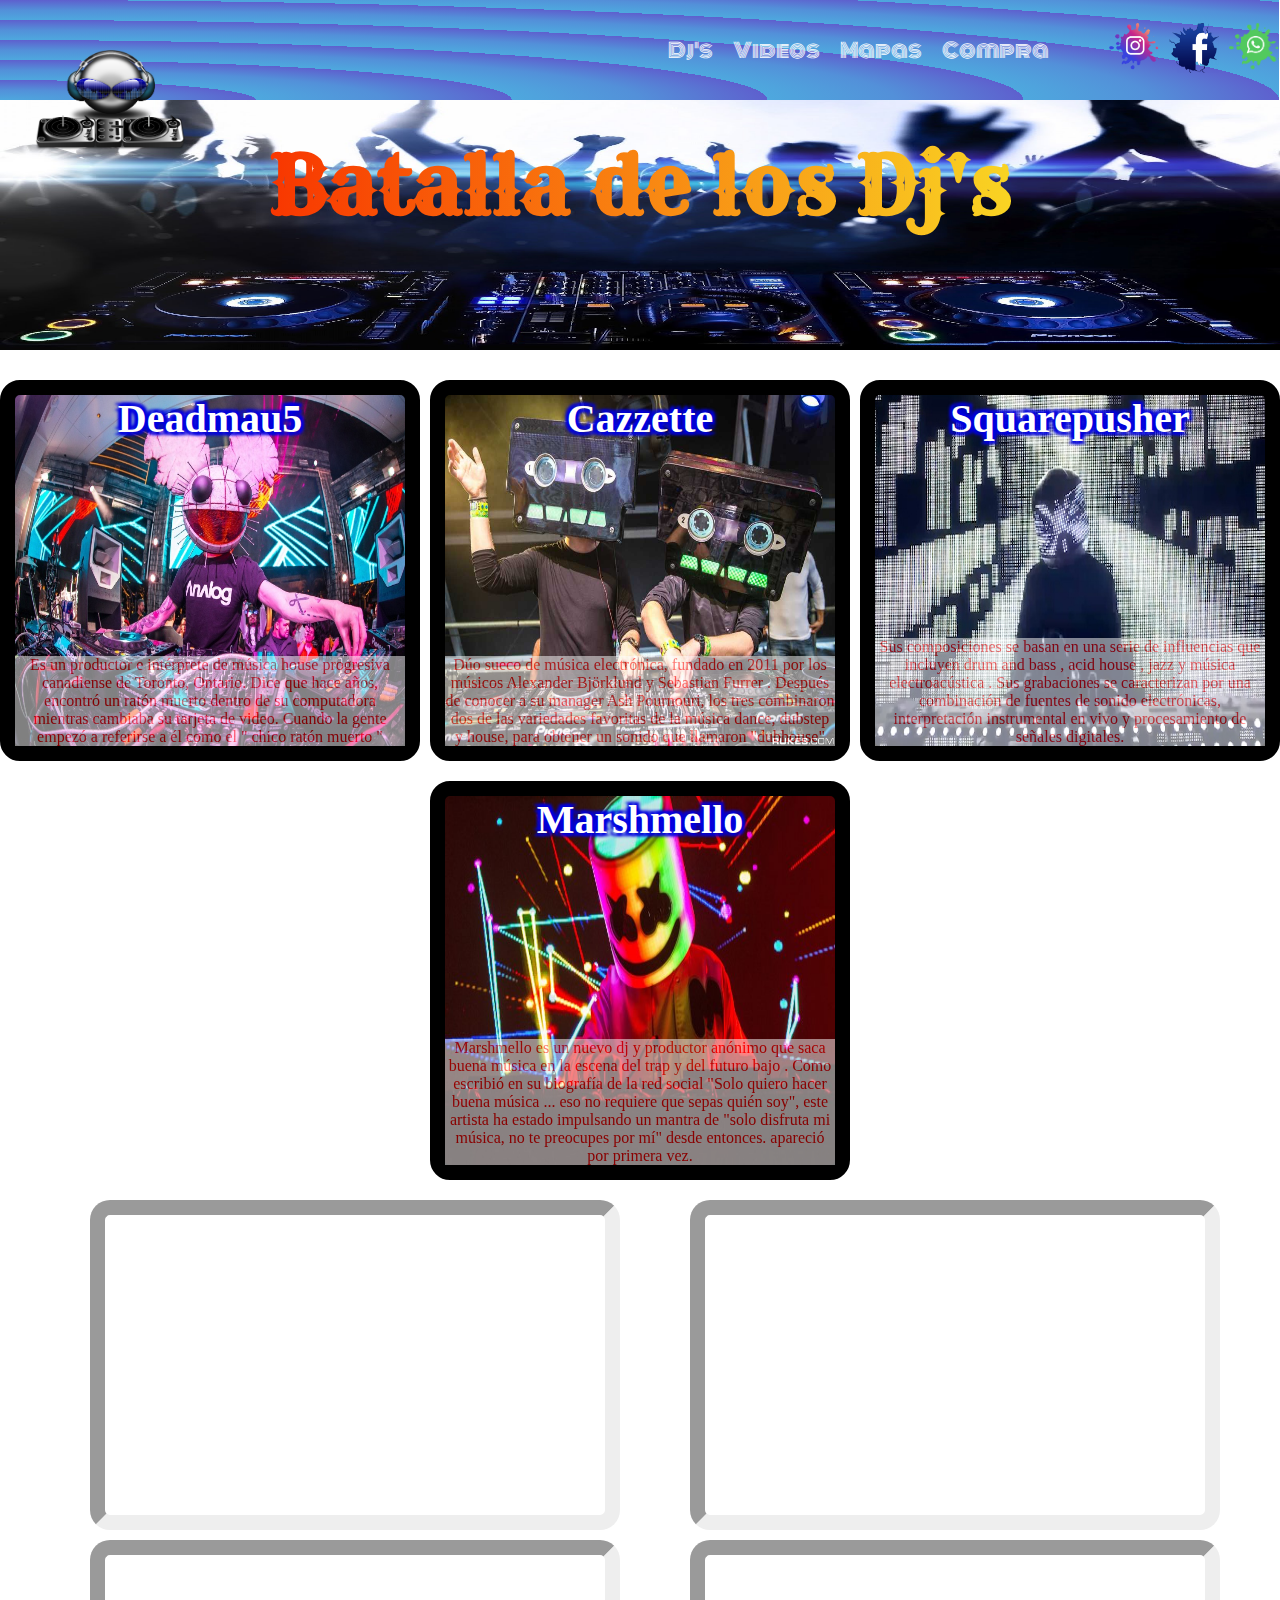
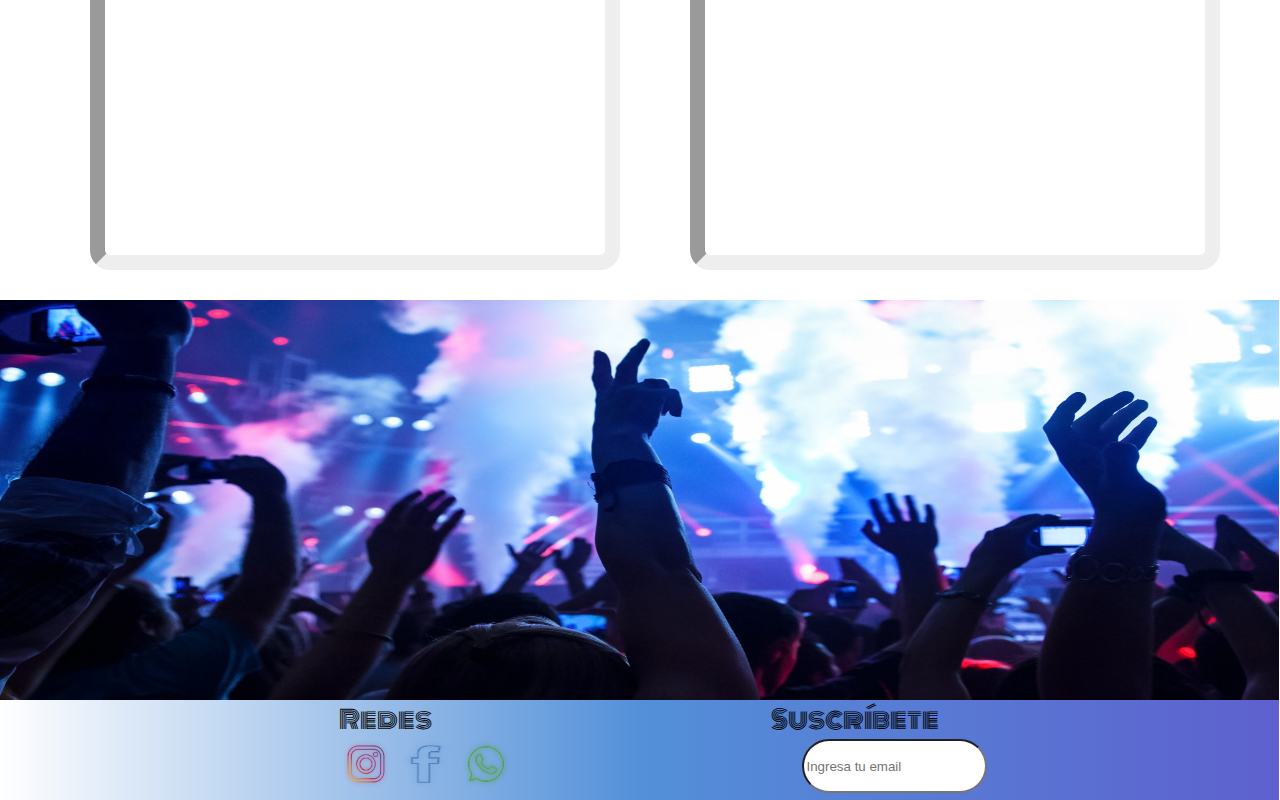
<file: index.html>
<html lang="en">

<head>
    <meta charset="UTF-8">
    <meta name="viewport" content="width=device-width, initial-scale=1.0">
    <title>Batalladj</title>
    <link rel="stylesheet" href="style.css">
    <link href="https://fonts.googleapis.com/css2?family=Monoton&display=swap" rel="stylesheet">
    <link href="https://fonts.googleapis.com/css2?family=Rye&display=swap" rel="stylesheet">
</head>

<body>
    <header class="menu">
        <nav class="barranavegacion">
            <ul class="opcionesNavegacion">

                <li><a href="#losdj">Dj's</a></li>
                <li><a href="#galeriadevideos">Videos</a></li>
                <li><a href="#mapa">Mapas</a></li>
                <li><a href="compra.html">Compra</a></li>
            </ul>
            <ul class="redesSociales">
                <li><a href="https://www.instagram.com">
                        <img src="src/logoinstagram.png" alt="" class="logoredsocial">
                    </a></li>
                <li><a href="https://www.facebook.com">
                        <img src="src/logoface.png" alt="" class="logoredsocial">
                    </a></li>
                <li><a href="https://www.whatsapp.com">
                        <img src="src/logowhatsapp.png" alt="" class="logoredsocial">
                    </a></li>
            </ul>
        </nav>


    </header>
    <div class="portada">
        <h1>Batalla de los Dj's</h1>
    </div>
    <section class="fondoanimado">
        <div class="losdj" id="losdj">
            <div class="dj col-1 row-1" id="dj1">
                <h1>Deadmau5 </h1>
                <p>Es un productor e intérprete de música house progresiva canadiense de Toronto, Ontario.
                    Dice que hace años, encontró un ratón muerto dentro de su computadora mientras cambiaba su tarjeta
                    de video. Cuando la gente empezó a referirse a él como el " chico ratón muerto "</p>
            </div>
            <div class="dj col-1 row-1" id="dj2">
                <h1>
                    Cazzette
                </h1>
                <p>
                    Dúo sueco de música electrónica, fundado en 2011 por los músicos Alexander Björklund y Sebastian
                    Furrer . Después de conocer a su manager Ash Pournouri, los tres combinaron dos de las variedades
                    favoritas de la música dance, dubstep y house, para obtener un sonido que llamaron "dubhouse"
                </p>
            </div>
            <div class="dj col-1 row-1" id="dj3">
                <h1>
                    Squarepusher

                </h1>
                <p>
                    Sus composiciones se basan en una serie de influencias que incluyen drum and bass , acid house ,
                    jazz y música electroacústica . Sus grabaciones se caracterizan por una combinación de fuentes de
                    sonido electrónicas, interpretación instrumental en vivo y procesamiento de señales digitales.
                </p>
            </div>
            <div class="dj col-1 row-1" id="dj4">
                <h1>
                    Marshmello
                </h1>
                <p>
                    Marshmello es un nuevo dj y productor anónimo que saca buena música en la escena del trap y del
                    futuro bajo . Como escribió en su biografía de la red social "Solo quiero hacer buena música ... eso
                    no requiere que sepas quién soy", este artista ha estado impulsando un mantra de "solo disfruta mi
                    música, no te preocupes por mí" desde entonces. apareció por primera vez.
                </p>
            </div>
        </div>

        <div class="galeriadevideos" id="galeriadevideos">
            <div>
                <iframe class="videos" id="videodj1" src="https://www.youtube.com/embed/YnwfTHpnGLY" frameborder="0"
                    allow="accelerometer; autoplay; encrypted-media; gyroscope; picture-in-picture"
                    allowfullscreen></iframe> </div>
            <div>
                <iframe class="videos" id="videodj2" src="https://www.youtube.com/embed/mp-IZEFqrG0" frameborder="0"
                    allow="accelerometer; autoplay; encrypted-media; gyroscope; picture-in-picture"
                    allowfullscreen></iframe>
            </div>
            <div><iframe class="videos" id="videodj3" src="https://www.youtube.com/embed/XvLAKrVbCBM" frameborder="0"
                    allow="accelerometer; autoplay; encrypted-media; gyroscope; picture-in-picture"
                    allowfullscreen></iframe></div>

            <div><iframe class="videos" id="videodj4" src="https://www.youtube.com/embed/JePnQ1gSagc" frameborder="0"
                    allow="accelerometer; autoplay; encrypted-media; gyroscope; picture-in-picture"
                    allowfullscreen></iframe></div>
        </div>
    </section>
    <section class="mapa" id="mapa">
        <iframe class="goolgemaps"
            src="https://www.google.com/maps/embed?pb=!1m18!1m12!1m3!1d3723.14726876307!2d-59.86385889366215!3d-34.97182496761054!2m3!1f0!2f0!3f0!3m2!1i1024!2i768!4f13.1!3m3!1m2!1s0x95bea04002b4c153%3A0xc72a0341d629b7ab!2sLa%20Rica!5e0!3m2!1ses-419!2sar!4v1598103461657!5m2!1ses-419!2sar"
            frameborder="0" style="border:0;" allowfullscreen="" aria-hidden="false" tabindex="0"></iframe>
    </section>

    <footer class="contacto">
        <div id="texto">
            <p>Redes</p>
            <p> Suscríbete</p>
        </div>

        <div class="iconoeinput">
            <ul class="iconos">
                <li><a href="https://www.instagram.com">
                        <img src="src/iconoinsta.png" alt="" class="logoredsocial">
                    </a></li>
                <li><a href="https://www.facebook.com">
                        <img src="src/iconoface.png" alt="" class="logoredsocial">
                    </a></li>
                <li><a href="https://www.whatsapp.com">
                        <img src="src/iconowhatsapp.png" alt="" class="logoredsocial">
                    </a></li>
            </ul>
            <input type="text" placeholder="Ingresa tu email">
        </div>
    </footer>

    <img class="logo" src="src/logo.png" alt="">



</body>

</html>
</file>
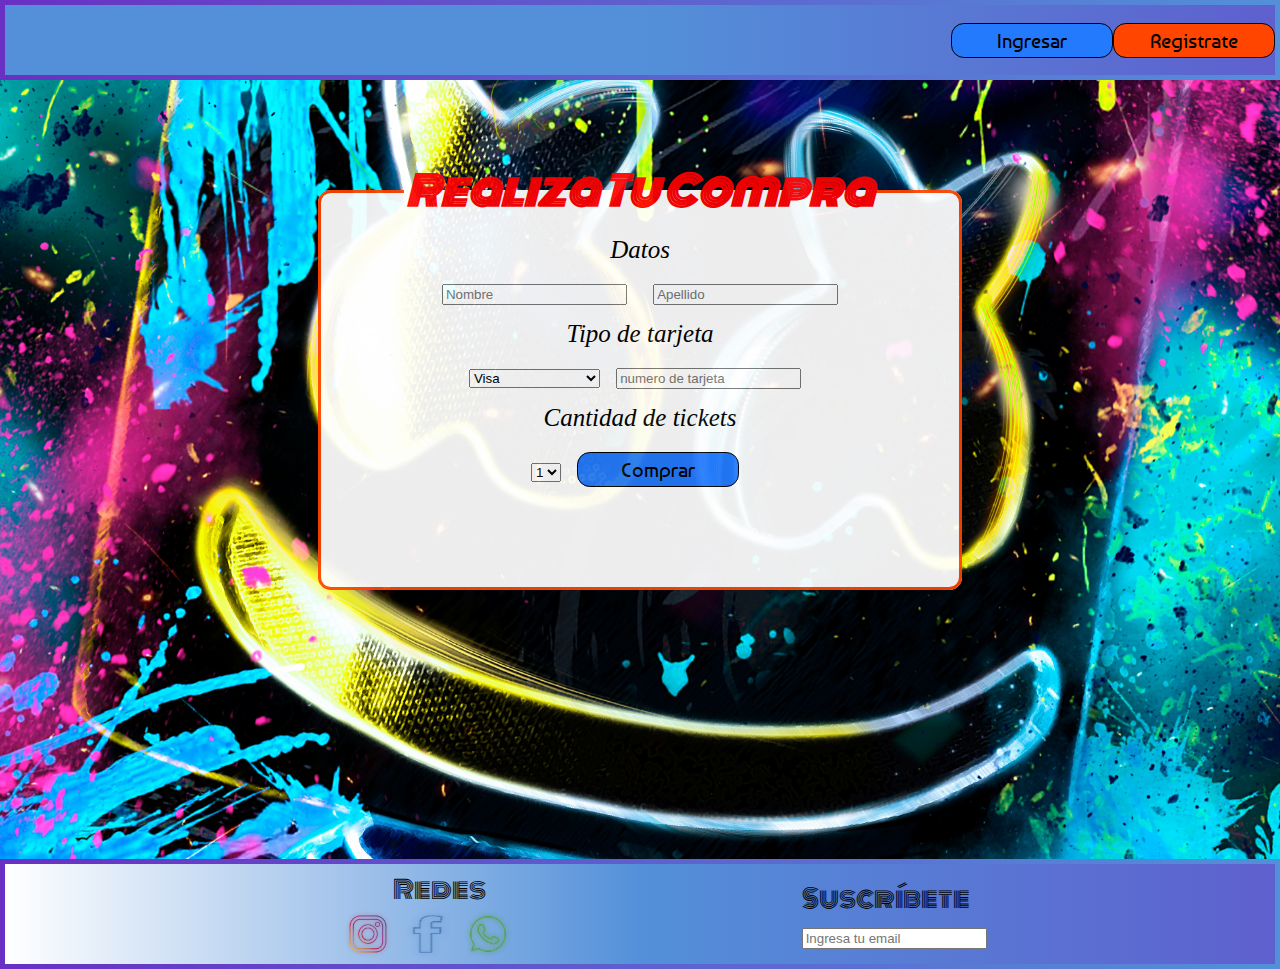
<file: compra.html>
<!DOCTYPE html>
<html lang="en">

<head>
    <meta charset="UTF-8">
    <meta name="viewport" content="width=device-width, initial-scale=1.0">
    <title>Compra</title>
    <link rel="stylesheet" href="compra.css">
    <link href="https://fonts.googleapis.com/css2?family=Lemonada:wght@500&family=Monoton&display=swap"
        rel="stylesheet">
    <link href="https://fonts.googleapis.com/css2?family=Baumans&family=Vollkorn:ital,wght@1,800&display=swap"
        rel="stylesheet">
</head>

<body>
    <header class="menu">
        <button id="botonIngreso">
            Ingresar
        </button>
        <button id="botonRegistrar">
            Registrate
        </button>
    </header>
    <div class="fondodepagina">
        <fieldset class="fordodeinicio">
            <legend>
                <h3>Realiza Tu Compra</h3>
            </legend>
            <div class="bloque">
                <form class="fomulario" action="">
                    <p class="Titulos">Datos</p>
                    <input type="text" placeholder="Nombre">
                    <input type="text" placeholder="Apellido">
                    <p class="Titulos">Tipo de tarjeta</p>
                    <select name="menu">
                        <option value="1">Visa</option>
                        <option value="2">MasterCard</option>
                        <option value="3">American Express</option>
                    </select>
                    <input type="number" placeholder="numero de tarjeta">
                    <p class="Titulos">Cantidad de tickets</p>
                    <select name="menu">
                        <option value="1">1</option>
                        <option value="2">2</option>
                        <option value="3">3</option>
                    </select>
                    <button id="botonCompra">
                        <p>Comprar</p>
                    </button>
                </form>

            </div>
        </fieldset>
    </div>
    <footer class="contacto">
        <div id="redes">
            <p>Redes</p>
                <ul>
                    <li><a href="https://www.instagram.com">
                            <img src="src/iconoinsta.png" alt="" class="logoredsocial">
                        </a></li>
                    <li><a href="https://www.facebook.com">
                            <img src="src/iconoface.png" alt="" class="logoredsocial">
                        </a></li>
                    <li><a href="https://www.whatsapp.com">
                            <img src="src/iconowhatsapp.png" alt="" class="logoredsocial">
                        </a></li>
                </ul>
        </div>

        <div id="newsletter">
            <p> Suscríbete</p>
            <input type="text" placeholder="Ingresa tu email">
        </div>
    </footer>

</body>

</html>
</file>
<file: style.css>
* {
    margin: 0;
}

.menu {
    width: 99.9%;
    height: 100px;
    display: flex;
    justify-content: flex-end;
    position: relative;
    align-items: center;
    /* border: 5px solid transparent;
    border-image: linear-gradient(to right, #5390d9 0%, #6930c3 100%) 1; */
    background-image: repeating-radial-gradient(ellipse farthest-side at left bottom, #4ea8de 0%, #5390d9 10%, #5e60ce 20%);
    margin: 0;
}

.menu nav {
    display: flex;
}

.logo {
    width: 150px;
    height: 100px;
    position: absolute;
    top: 50px;
    left: 35px;
}

.logoredsocial {
    width: 50px;
    height: 50px;
    padding-left: 10px;
}

.opcionesNavegacion {
    display: flex;
    justify-content: center;
    list-style: none;
    font-family: cursive;
    align-items: center;
}

.opcionesNavegacion li a {
    padding: 10px;
    font-family: 'Monoton', cursive;
    text-decoration: none;
    color: white;
    font-size: 20px;
}

.redesSociales {
    display: flex;
    justify-content: center;
    list-style: none;
    font-family: cursive;
    align-items: center;
}

.portada {
    width: 100%;
    height: 250px;
    background-image: url(src/portada1600x900.jpg);
    background-size: 100% 100%;
    display: flex;
    justify-content: center;
    align-items: center;
}

.portada h1 {
    font-size: 80px;
    font-family: 'Rye', cursive;
    background-image: linear-gradient(to right, #f83600 0%, #f9d423 100%);
    -webkit-text-fill-color: transparent;
    -webkit-background-clip: text;
    padding-bottom: 80px;
    margin: 0px;
}

.losdj {
    display: grid;
    grid-template-columns: 1fr 1fr 1fr;
    column-gap: 10px;
    row-gap: 20px;
    padding-top: 30px;
    height: 800px;
    text-align: center;
}

.dj {
    display: flex;
    justify-content: space-between;
    flex-direction: column;
}

.dj h1 {
    color: #fff;
    font-family: impact;
    font-size: 40px;
    /* letter-spacing: 0; */
    text-shadow: -3px -3px 3px #0000DF, 3px -3px 3px #0000DF, -3px 3px 3px #0000DF, 3px 3px 3px #0000DF;
}

.dj p {
    color: red;
    font-family: Cambria, Cochin, Georgia, Times, 'Times New Roman', serif;
    background: white;
    opacity: .5;
}

#dj1 {
    background-image: url(src/deadmau5dj1.jpg);
    background-size: 100% 100%;
}

#dj2 {
    background-image: url(src/djcazzette.jpg);
    background-size: 100% 100%;
}

#dj3 {
    background-image: url(src/djSquarepusher.jpg);
    background-size: 100% 100%;
}

#dj4 {
    background-image: url(src/Marshmello-750x400.jpg);
    background-size: 100% 100%;
    grid-column: 2/2;
}

.galeriadevideos {
    display: grid;
    grid-template-columns: 1fr 1fr;
    padding-left: 90px;
    padding-top: 20px;
    gap: 10px;
}

#videodj1, #videodj2, #videodj3, #videodj4 {
    width: 500px;
    height: 300px;
}

@keyframes efectoFondo {
    0% {
        background-color: #4ea8de;
    }
    25% {
        background-color: #FF073A;
    }
    50% {
        background-color: #5390d9;
    }
    75% {
        background-color: #2DFE54;
    }
    100% {
        background-color: #5e60ce;
    }
}

.fondoanimado {
    width: 100%;
    height: 1550px;
    animation-name: efectoFondo;
    animation-duration: 2s;
    animation-timing-function: ease;
    animation-iteration-count: infinite;
    animation-direction: alternate-reverse;
}

.dj.col-1, .videos {
    border-width: 15px 15px;
    border-radius: 20px;
}

@keyframes animacionBorde {
    0% {
        border-color: #5390d9;
        border-top-color: #6930c3;
    }
    25% {
        border-color: #5390d9;
        border-right-color: #6930c3;
    }
    50% {
        border-color: #5390d9;
        border-bottom-color: #6930c3;
    }
    75% {
        border-color: #5390d9;
        border-left-color: #6930c3;
    }
    100% {
        border-color: #5390d9;
        border-top-color: #6930c3;
    }
}

.dj {
    border: 15px solid black;
}

.dj.row-1, .videos {
    animation: animacionBorde 750ms linear infinite;
}

.mapa {
    width: 99.9%;
    height: 400px;
    background-image: url(src/fondomapa.jpg);
    background-size: 100% 100%;
    display: flex;
    justify-content: center;
    align-items: center;
}
.goolgemaps {
    width: 700px;
    height: 375px;
}

.contacto {
    width: 99.9%;
    height: 100px;
    background-image: linear-gradient(to right, white 0%, #5390d9 50%, #5e60ce 100%);
    margin: 0;
}


#texto {
    display: flex;
    justify-content: space-evenly;
    font-family: 'Monoton', cursive;
    text-decoration: none;
    color: black;
    font-size: 25px;
    margin: 0px;
}

.iconoeinput {
    display: flex;
    justify-content: space-evenly;
    margin: 0px;
}

.iconoeinput input {
    border-radius: 2rem;
}

.iconos {
    display: flex;
    list-style: none;
    margin: 0px;
}





@media screen and (max-width: 1180px){

    .fondoanimado {
        width: 100wv;
        height: 1650px;

    }
    .galeriadevideos{
        padding-left: 10px;
    }


    #videodj1, #videodj2, #videodj3, #videodj4 {
        width: 450px;
        height: 350px;
    }


}

@media screen and (max-width: 1024px){

    .fondoanimado {
        width: 100wv;
        height: 1650px;

    }
    .galeriadevideos{
        padding-left: 0;
    }


    #videodj1, #videodj2, #videodj3, #videodj4 {
        width: 450px;
        height: 350px;
    }


}



@media screen and (max-width:950px){

    .fondoanimado {
        width: 100wv;
        height: 1650px;

    }
    .galeriadevideos{
        padding-left: 0;
    }

    #videodj1, #videodj2, #videodj3, #videodj4 {
        width: 400px;
        height: 300px;
    }


}
@media screen and (max-width:850px){

    .fondoanimado {
        width: 100wv;
        height: 1650px;

    }
    .galeriadevideos{
        padding-left: 0;
    }

    #videodj1, #videodj2, #videodj3, #videodj4 {
        width: 350px;
        height: 290px;
    }


}

@media screen and (max-width: 780px) {
    .logo {
        width: 130px;
        height: 75px;
        top: 55px;
        left: 5px;
    }
    .opcionesNavegacion li a {
        padding: 5px;
        font-size: 20px;
    }
    .redesSociales {
        margin: 0px;
        padding: 0%;
    }
    .portada h1 {
        font-size: 40px;
        margin: 0px;
    }
    .losdj {
        display: grid;
        grid-template-columns: 1fr 1fr;
    }
    .galeriadevideos{
        padding-left: 0;
    }
    #videodj1, #videodj2, #videodj3, #videodj4 {
        width: 330px;
        height: 250px;
    }
    .fondoanimado {
        height: 1450px;
    }
    .goolgemaps {
        width: 400px;
        height: 250px;
    }
    .iconoeinput input {
        height: 25px;
    }
    .iconos {
        padding: 0px;
    }
    .logoredsocial {
        width: 40px;
        height: 40px;
    }
}

@media screen and (max-width: 425px) {
    .logo {
        width: 100px;
        height: 50px;
        top: 77px;
        left: 5px;
    }
    .opcionesNavegacion li a {
        padding: 5px;
        font-size: 11.5px;
    }
    .redesSociales {
        margin: 0px;
        padding: 0%;
    }
    .logoredsocial {
        width: 35px;
        height: 35px;
    }
    .portada h1 {
        font-size: 25px;
        padding-bottom: 20px;
        margin: 0px;
    }

     .losdj {
        width: 340px;
        height: 1000px;
        display: flex;
        flex-direction: column;
        justify-content: center;
        padding-left: 25px;
    } 
    .fondoanimado {
        height: 2400px;
    }
    .dj {
        width: 340px;
        height: 250px;
    }
    .dj h1 {
        font-size: 25px;
    }
    .dj p {
        font-size: 13px;
    }
    .galeriadevideos {
        display: grid;
        grid-template-columns: 1fr;
        gap: 10px;
        padding-left: 25px;
    }
    #videodj1, #videodj2, #videodj3, #videodj4 {
        width: 350px;
        height: 300px;
    }
    #texto {
        color: black;
        font-size: 18px;
        margin: 0px;
    }
    .iconoeinput {
        display: flex;
        justify-content: space-evenly;
        margin: 0px;
        align-content: center;
    }
    .iconos {
        padding: 0px;
    }
}
@media screen and (max-width: 375px){
    .fondoanimado {
        height: 2000px;
    }
    .losdj {
        padding-left: 25px;
    }
    .dj {
        width: 300px;
        height: 180px;
       
    }
    .galeriadevideos {
        padding-left: 25px;
    }
    #videodj1, #videodj2, #videodj3, #videodj4 {
        width: 300px;
        height: 200px;
    }
}
    @media screen and (max-width: 320px) {
        .logo {
            width: 100px;
            height: 50px;
            top: 77px;
            left: 5px;
        }
        .opcionesNavegacion li a {
            padding: 5px;
            font-size: 9px;
        }
        .redesSociales {
            margin: 0px;
            padding: 0%;
        }
        .logoredsocial {
            width: 25px;
            height: 25px;
        }
        .portada h1 {
            font-size: 22px;
            padding-bottom: 20px;
            margin: 0px;
        }
        .fondoanimado {
            height: 1750px;
        }
        .losdj {
            width: 100px;
            height: 1000px;
            display: flex;
            flex-direction: column;
            justify-content: center;
            padding-left: 20px;
        }
        .dj {
            width: 250px;
            height: 200px;
        }
        .galeriadevideos {
            display: grid;
            grid-template-columns: 1fr;
            gap: 10px;
            padding-left: 20px;
        }
        #videodj1, #videodj2, #videodj3, #videodj4 {
            width: 250px;
            height: 130px;
        }
        .contacto {
            height: 80px;
        }
        
    }
</file>
<file: compra.css>
body {
    margin: 0px;
}

.menu {
    height: 70px;
    display: flex;
    justify-content: flex-end;
    position: relative;
    align-items: center;
    border: 5px solid transparent;
    border-image: linear-gradient(to left, #5390d9 0%, #6930c3 100%) 1;
    background-image: linear-gradient(to right, #5390d9 50%, #5e60ce 100%);
    margin: 0;
}
#botonIngreso,#botonRegistrar{
    width: 162px;
    height: 35px;
    background-color: #247AFD;
    border: 1px black solid;
    font-family: 'Baumans', cursive;
    font-size: 20px;
    border-radius: .80rem;
    text-align: center;
}
#botonRegistrar{
    background-color: orangered;

}
.fondodepagina {
    background-image: url(src/fondogeneral.jpg);
    background-size: 100% 100%;
    height: 779px;
    margin: 0px;
    display: flex;
    justify-content: center;
}

.fordodeinicio {
    width: 600px;
    height: 400px;
    border: 3px orangered solid;
    margin-top: 80px;
    background-color: white;
    opacity: .93;
    text-align: center;
    font-style: italic;
    font-size: 25px;
    border-radius: .80rem;
    text-align: center;
    
}
.Titulos{
    padding-bottom: 10px;
    padding-top: 5px;
    margin: 0%;
}

h3 {
    font-size: 40px;
    font-family: 'Monoton', cursive;
    color: #ff0000;
    margin: 0%;
}
.bloque{
    display: grid;
    grid-template-columns: 1fr 1 fr;
}

.bloque form input {
    margin: 10px;
}

.bloque form button {
    margin: 10px;
}

#botonCompra {
    width: 162px;
    height: 35px;
    background-color: #247AFD;
    border: 1px black solid;
    font-family: 'Baumans', cursive;
    font-size: 20px;
    border-radius: .80rem;
    text-align: center;
}

#botonCompra p {
    margin: 0px;
}

.contacto {
    height: 100px;
    display: flex;
    justify-content: space-evenly;
    align-items: center;
    border: 5px solid transparent;
    border-image: linear-gradient(to left, #5390d9 0%, #6930c3 100%) 1;
    background-image: linear-gradient(to right, white 0%, #5390d9 50%, #5e60ce 100%);
    margin: 0;
}

  #redes p {
    font-family: 'Monoton', cursive;
    text-decoration: none;
    color: black;
    font-size: 25px;
    margin: 0px;
    padding-left: 100px;
    padding-top: 5px;
}

#newsletter p {
    font-family: 'Monoton', cursive;
    text-decoration: none;
    color: black;
    font-size: 25px;
    margin: 0px;
    padding-bottom: 10px;
}
#redes ul{
    display: flex;
    list-style: none;
    margin: 0px;
}
.logoredsocial {
    width: 50px;
    height: 50px;
    padding-left: 10px;
}

/* @media (max-width:1440px) {
    .fordodeinicio {
        height: 500px;
    }
    .bloque form button {
        margin-top: 30px;
    }
}

@media (min-width:1441px) {
    .fordodeinicio {
        height: 500px;
    }
    .bloque form button {
        margin-top: 30px;
    }
} */
</file>
